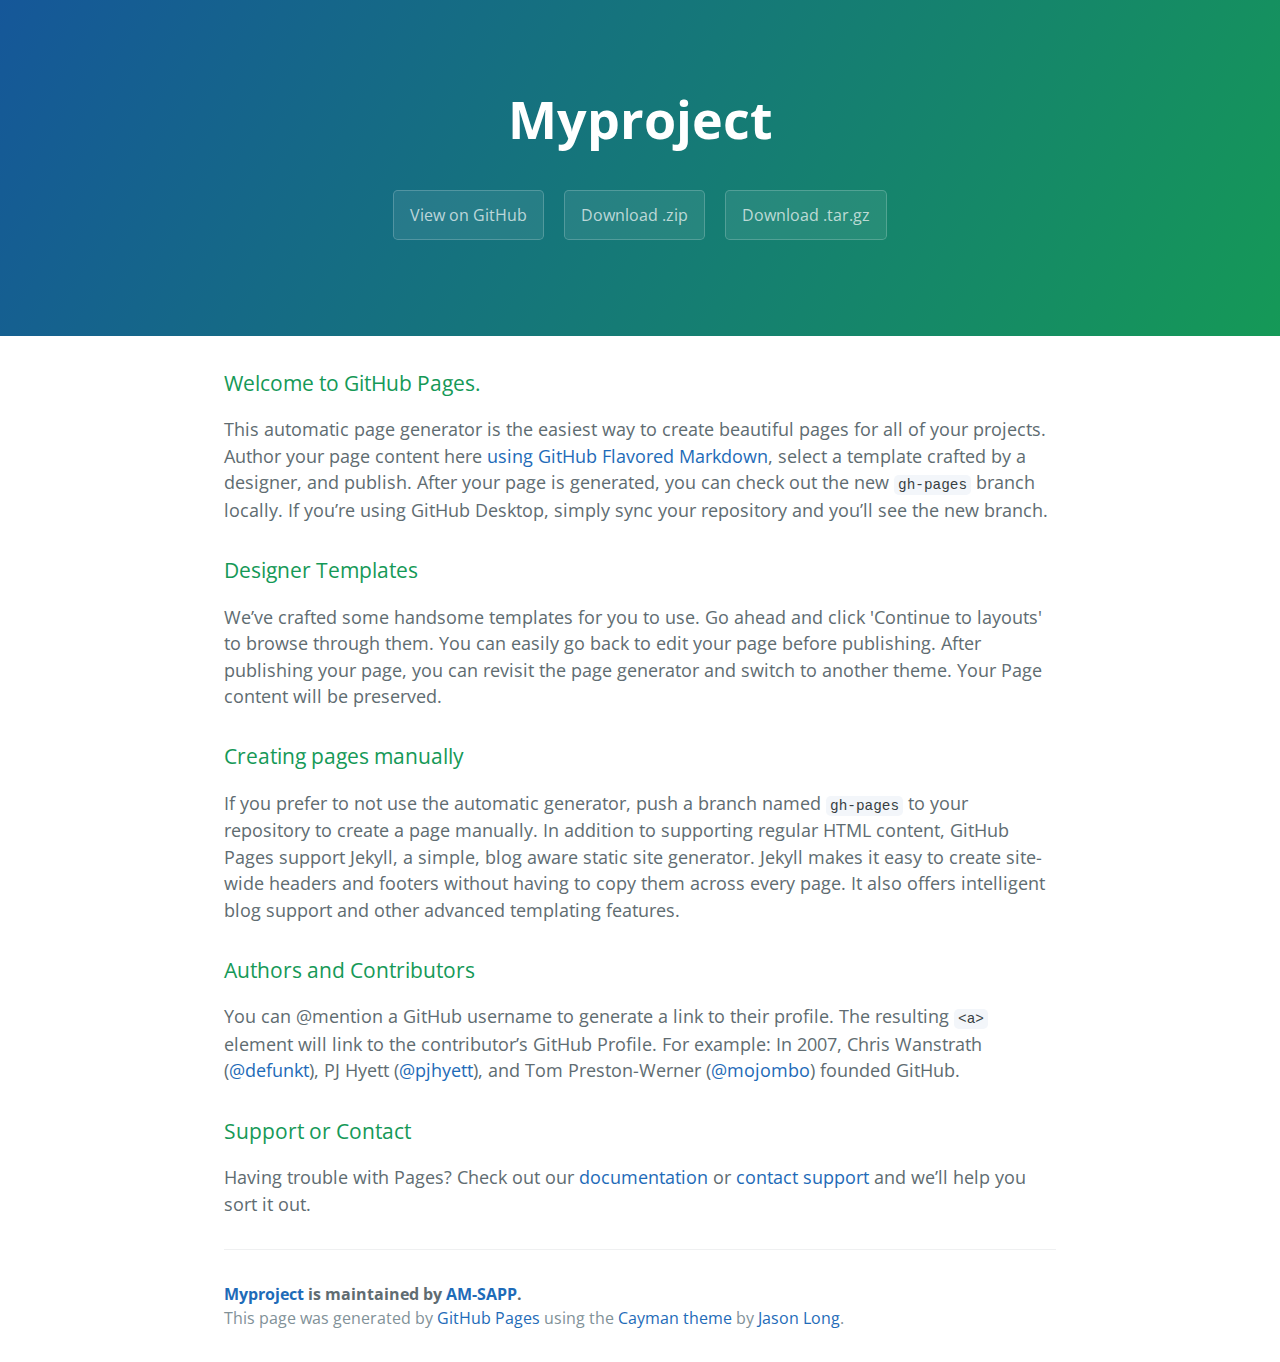
<file: index.html>
<!DOCTYPE html>
<html lang="en-us">
  <head>
    <meta charset="UTF-8">
    <title>Myproject by AM-SAPP</title>
    <meta name="viewport" content="width=device-width, initial-scale=1">
    <link rel="stylesheet" type="text/css" href="stylesheets/normalize.css" media="screen">
    <link href='https://fonts.googleapis.com/css?family=Open+Sans:400,700' rel='stylesheet' type='text/css'>
    <link rel="stylesheet" type="text/css" href="stylesheets/stylesheet.css" media="screen">
    <link rel="stylesheet" type="text/css" href="stylesheets/github-light.css" media="screen">
  </head>
  <body>
    <section class="page-header">
      <h1 class="project-name">Myproject</h1>
      <h2 class="project-tagline"></h2>
      <a href="https://github.com/AM-SAPP/myproject" class="btn">View on GitHub</a>
      <a href="https://github.com/AM-SAPP/myproject/zipball/master" class="btn">Download .zip</a>
      <a href="https://github.com/AM-SAPP/myproject/tarball/master" class="btn">Download .tar.gz</a>
    </section>

    <section class="main-content">
      <h3>
<a id="welcome-to-github-pages" class="anchor" href="#welcome-to-github-pages" aria-hidden="true"><span aria-hidden="true" class="octicon octicon-link"></span></a>Welcome to GitHub Pages.</h3>
<p>This automatic page generator is the easiest way to create beautiful pages for all of your projects. Author your page content here <a href="https://guides.github.com/features/mastering-markdown/">using GitHub Flavored Markdown</a>, select a template crafted by a designer, and publish. After your page is generated, you can check out the new <code>gh-pages</code> branch locally. If you’re using GitHub Desktop, simply sync your repository and you’ll see the new branch.</p>
<h3>
<a id="designer-templates" class="anchor" href="#designer-templates" aria-hidden="true"><span aria-hidden="true" class="octicon octicon-link"></span></a>Designer Templates</h3>
<p>We’ve crafted some handsome templates for you to use. Go ahead and click 'Continue to layouts' to browse through them. You can easily go back to edit your page before publishing. After publishing your page, you can revisit the page generator and switch to another theme. Your Page content will be preserved.</p>
<h3>
<a id="creating-pages-manually" class="anchor" href="#creating-pages-manually" aria-hidden="true"><span aria-hidden="true" class="octicon octicon-link"></span></a>Creating pages manually</h3>
<p>If you prefer to not use the automatic generator, push a branch named <code>gh-pages</code> to your repository to create a page manually. In addition to supporting regular HTML content, GitHub Pages support Jekyll, a simple, blog aware static site generator. Jekyll makes it easy to create site-wide headers and footers without having to copy them across every page. It also offers intelligent blog support and other advanced templating features.</p>
<h3>
<a id="authors-and-contributors" class="anchor" href="#authors-and-contributors" aria-hidden="true"><span aria-hidden="true" class="octicon octicon-link"></span></a>Authors and Contributors</h3>
<p>You can @mention a GitHub username to generate a link to their profile. The resulting <code>&lt;a&gt;</code> element will link to the contributor’s GitHub Profile. For example: In 2007, Chris Wanstrath (<a class="user-mention" data-hovercard-type="user" data-hovercard-url="/users/defunkt/hovercard" data-octo-click="hovercard-link-click" data-octo-dimensions="link_type:self" href="https://github.com/defunkt">@defunkt</a>), PJ Hyett (<a class="user-mention" data-hovercard-type="user" data-hovercard-url="/users/pjhyett/hovercard" data-octo-click="hovercard-link-click" data-octo-dimensions="link_type:self" href="https://github.com/pjhyett">@pjhyett</a>), and Tom Preston-Werner (<a class="user-mention" data-hovercard-type="user" data-hovercard-url="/users/mojombo/hovercard" data-octo-click="hovercard-link-click" data-octo-dimensions="link_type:self" href="https://github.com/mojombo">@mojombo</a>) founded GitHub.</p>
<h3>
<a id="support-or-contact" class="anchor" href="#support-or-contact" aria-hidden="true"><span aria-hidden="true" class="octicon octicon-link"></span></a>Support or Contact</h3>
<p>Having trouble with Pages? Check out our <a href="https://help.github.com/pages">documentation</a> or <a href="https://github.com/contact">contact support</a> and we’ll help you sort it out.</p>

      <footer class="site-footer">
        <span class="site-footer-owner"><a href="https://github.com/AM-SAPP/myproject">Myproject</a> is maintained by <a href="https://github.com/AM-SAPP">AM-SAPP</a>.</span>

        <span class="site-footer-credits">This page was generated by <a href="https://pages.github.com">GitHub Pages</a> using the <a href="https://github.com/jasonlong/cayman-theme">Cayman theme</a> by <a href="https://twitter.com/jasonlong">Jason Long</a>.</span>
      </footer>

    </section>

  
  </body>
</html>
</file>
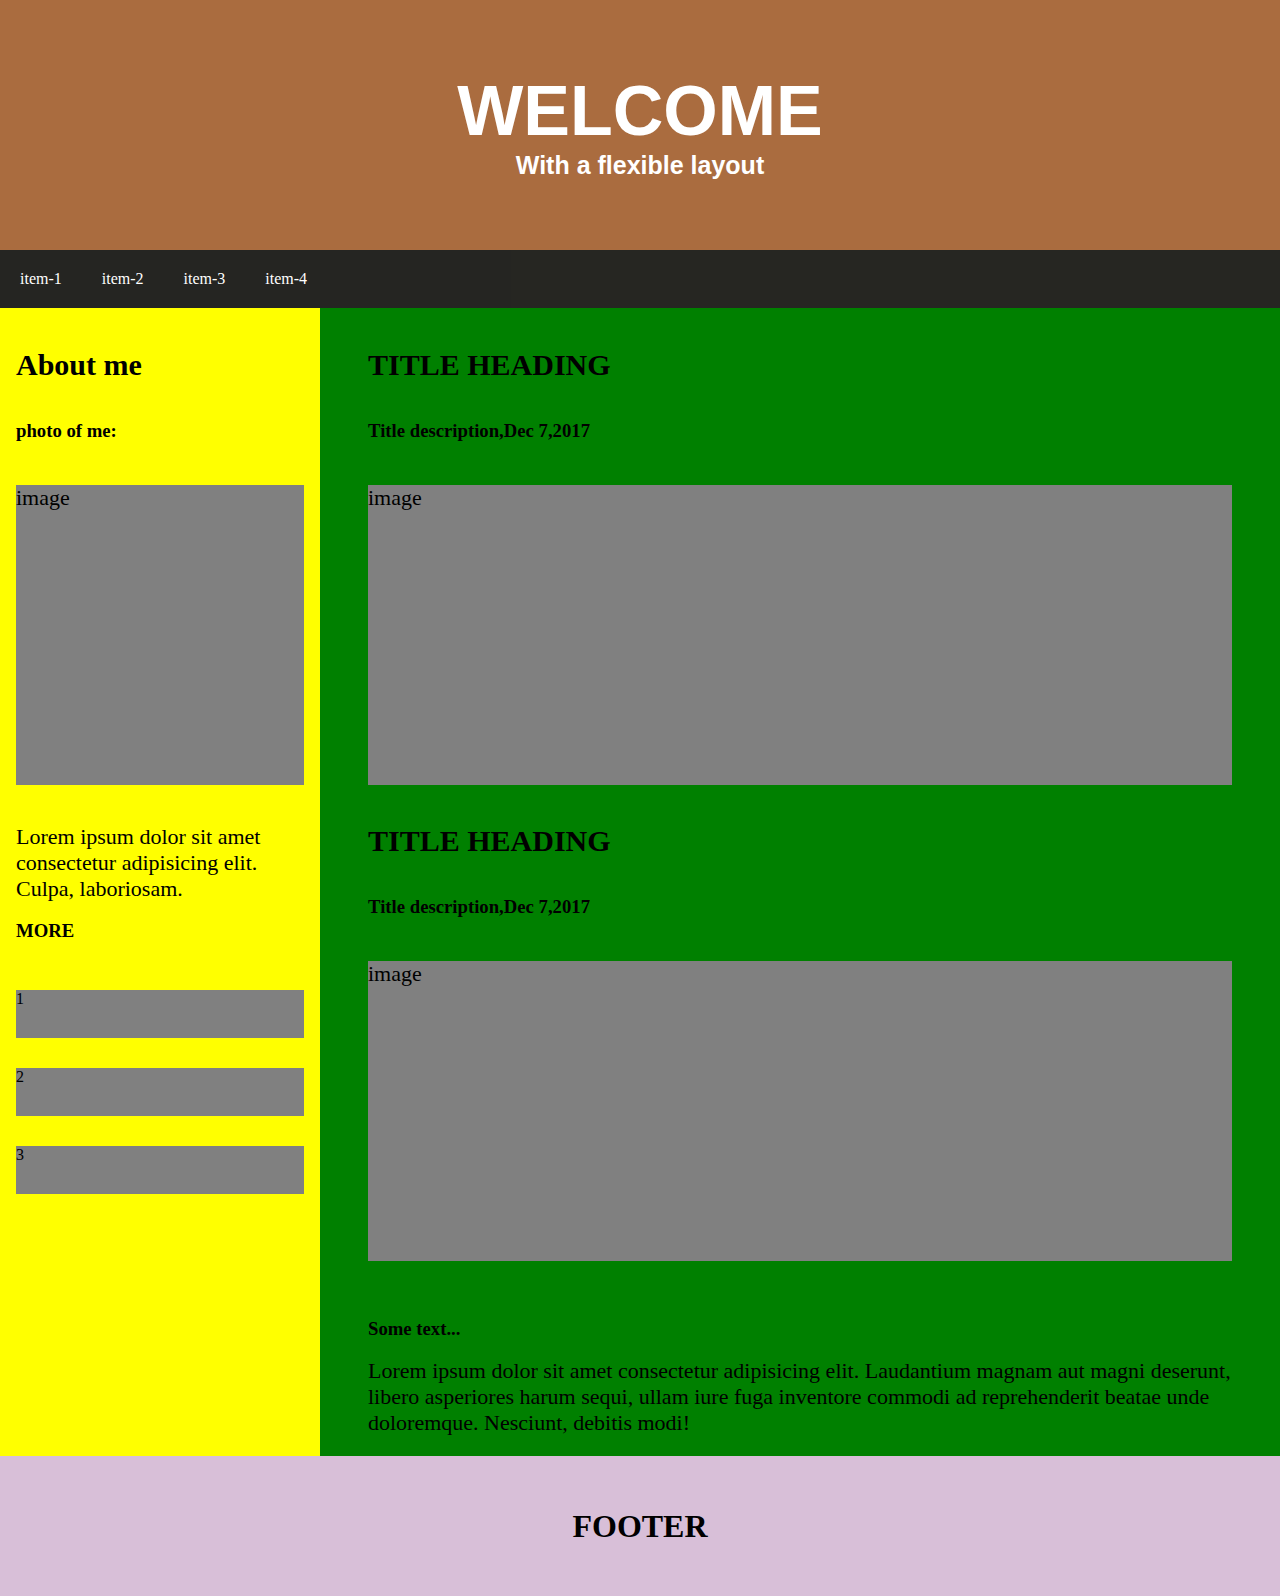
<file: flex-layout/flex-layout.html>
<!DOCTYPE html>
<html lang="en">

<head>
    <meta charset="UTF-8">
    <meta name="viewport" content="width=device-width, initial-scale=1.0">
    <title>layout</title>
    <link rel="stylesheet" href="css/flex-layout.css">
</head>

<body>
    <div class="header">
        <div class="heading">
            <h1>WELCOME</h1>
            <p>With a flexible layout</p>
        </div>
    </div>
    <div class="navbar">
        <a href="">item-1</a>
        <a href="">item-2</a>
        <a href="">item-3</a>
        <a href="">item-4</a>
    </div>
    <div class="row">
        <div class="side">
            <div class="menu">
                <div>
                    <h2>About me</h2>
                    <h3>photo of me:</h3>
                </div>
                <div class="photo">
                    <p>image</p>
                </div>
                <p>Lorem ipsum dolor sit amet consectetur adipisicing elit. Culpa, laboriosam.</p>
                <h3>MORE</h3>
                <div class="boxes">
                    <div class="box">1</div>
                    <div class="box">2</div>
                    <div class="box">3</div>
                </div>
            </div>
        </div>
        <div class="main">
            <div class="menu">
                <h2>TITLE HEADING</h2>
                <h3>Title description,Dec 7,2017</h3>
                <div class="photo">
                    <p>image</p>
                </div>
                <h2>TITLE HEADING</h2>
                <h3>Title description,Dec 7,2017</h3>
                <div class="photo">
                    <p>image</p>
                </div>
                <h3>Some text...</h3>
                <p>Lorem ipsum dolor sit amet consectetur adipisicing elit. Laudantium magnam aut magni deserunt, libero
                    asperiores harum sequi, ullam iure fuga inventore commodi ad reprehenderit beatae unde doloremque.
                    Nesciunt, debitis modi!
                </p>
            </div>
        </div>
    </div>

    <div class="footer">
        <div>
            <h1>FOOTER</h1>
        </div>
    </div>
</body>

</html>
</file>
<file: stylesheets/stylesheet.css>
* {
  box-sizing: border-box; }

body {
  padding: 0;
  margin: 0;
  font-family: "Open Sans", "Helvetica Neue", Helvetica, Arial, sans-serif;
  font-size: 16px;
  line-height: 1.5;
  color: #606c71; }

a {
  color: #1e6bb8;
  text-decoration: none; }
  a:hover {
    text-decoration: underline; }

.btn {
  display: inline-block;
  margin-bottom: 1rem;
  color: rgba(255, 255, 255, 0.7);
  background-color: rgba(255, 255, 255, 0.08);
  border-color: rgba(255, 255, 255, 0.2);
  border-style: solid;
  border-width: 1px;
  border-radius: 0.3rem;
  transition: color 0.2s, background-color 0.2s, border-color 0.2s; }
  .btn + .btn {
    margin-left: 1rem; }

.btn:hover {
  color: rgba(255, 255, 255, 0.8);
  text-decoration: none;
  background-color: rgba(255, 255, 255, 0.2);
  border-color: rgba(255, 255, 255, 0.3); }

@media screen and (min-width: 64em) {
  .btn {
    padding: 0.75rem 1rem; } }

@media screen and (min-width: 42em) and (max-width: 64em) {
  .btn {
    padding: 0.6rem 0.9rem;
    font-size: 0.9rem; } }

@media screen and (max-width: 42em) {
  .btn {
    display: block;
    width: 100%;
    padding: 0.75rem;
    font-size: 0.9rem; }
    .btn + .btn {
      margin-top: 1rem;
      margin-left: 0; } }

.page-header {
  color: #fff;
  text-align: center;
  background-color: #159957;
  background-image: linear-gradient(120deg, #155799, #159957); }

@media screen and (min-width: 64em) {
  .page-header {
    padding: 5rem 6rem; } }

@media screen and (min-width: 42em) and (max-width: 64em) {
  .page-header {
    padding: 3rem 4rem; } }

@media screen and (max-width: 42em) {
  .page-header {
    padding: 2rem 1rem; } }

.project-name {
  margin-top: 0;
  margin-bottom: 0.1rem; }

@media screen and (min-width: 64em) {
  .project-name {
    font-size: 3.25rem; } }

@media screen and (min-width: 42em) and (max-width: 64em) {
  .project-name {
    font-size: 2.25rem; } }

@media screen and (max-width: 42em) {
  .project-name {
    font-size: 1.75rem; } }

.project-tagline {
  margin-bottom: 2rem;
  font-weight: normal;
  opacity: 0.7; }

@media screen and (min-width: 64em) {
  .project-tagline {
    font-size: 1.25rem; } }

@media screen and (min-width: 42em) and (max-width: 64em) {
  .project-tagline {
    font-size: 1.15rem; } }

@media screen and (max-width: 42em) {
  .project-tagline {
    font-size: 1rem; } }

.main-content :first-child {
  margin-top: 0; }
.main-content img {
  max-width: 100%; }
.main-content h1, .main-content h2, .main-content h3, .main-content h4, .main-content h5, .main-content h6 {
  margin-top: 2rem;
  margin-bottom: 1rem;
  font-weight: normal;
  color: #159957; }
.main-content p {
  margin-bottom: 1em; }
.main-content code {
  padding: 2px 4px;
  font-family: Consolas, "Liberation Mono", Menlo, Courier, monospace;
  font-size: 0.9rem;
  color: #383e41;
  background-color: #f3f6fa;
  border-radius: 0.3rem; }
.main-content pre {
  padding: 0.8rem;
  margin-top: 0;
  margin-bottom: 1rem;
  font: 1rem Consolas, "Liberation Mono", Menlo, Courier, monospace;
  color: #567482;
  word-wrap: normal;
  background-color: #f3f6fa;
  border: solid 1px #dce6f0;
  border-radius: 0.3rem; }
  .main-content pre > code {
    padding: 0;
    margin: 0;
    font-size: 0.9rem;
    color: #567482;
    word-break: normal;
    white-space: pre;
    background: transparent;
    border: 0; }
.main-content .highlight {
  margin-bottom: 1rem; }
  .main-content .highlight pre {
    margin-bottom: 0;
    word-break: normal; }
.main-content .highlight pre, .main-content pre {
  padding: 0.8rem;
  overflow: auto;
  font-size: 0.9rem;
  line-height: 1.45;
  border-radius: 0.3rem; }
.main-content pre code, .main-content pre tt {
  display: inline;
  max-width: initial;
  padding: 0;
  margin: 0;
  overflow: initial;
  line-height: inherit;
  word-wrap: normal;
  background-color: transparent;
  border: 0; }
  .main-content pre code:before, .main-content pre code:after, .main-content pre tt:before, .main-content pre tt:after {
    content: normal; }
.main-content ul, .main-content ol {
  margin-top: 0; }
.main-content blockquote {
  padding: 0 1rem;
  margin-left: 0;
  color: #819198;
  border-left: 0.3rem solid #dce6f0; }
  .main-content blockquote > :first-child {
    margin-top: 0; }
  .main-content blockquote > :last-child {
    margin-bottom: 0; }
.main-content table {
  display: block;
  width: 100%;
  overflow: auto;
  word-break: normal;
  word-break: keep-all; }
  .main-content table th {
    font-weight: bold; }
  .main-content table th, .main-content table td {
    padding: 0.5rem 1rem;
    border: 1px solid #e9ebec; }
.main-content dl {
  padding: 0; }
  .main-content dl dt {
    padding: 0;
    margin-top: 1rem;
    font-size: 1rem;
    font-weight: bold; }
  .main-content dl dd {
    padding: 0;
    margin-bottom: 1rem; }
.main-content hr {
  height: 2px;
  padding: 0;
  margin: 1rem 0;
  background-color: #eff0f1;
  border: 0; }

@media screen and (min-width: 64em) {
  .main-content {
    max-width: 64rem;
    padding: 2rem 6rem;
    margin: 0 auto;
    font-size: 1.1rem; } }

@media screen and (min-width: 42em) and (max-width: 64em) {
  .main-content {
    padding: 2rem 4rem;
    font-size: 1.1rem; } }

@media screen and (max-width: 42em) {
  .main-content {
    padding: 2rem 1rem;
    font-size: 1rem; } }

.site-footer {
  padding-top: 2rem;
  margin-top: 2rem;
  border-top: solid 1px #eff0f1; }

.site-footer-owner {
  display: block;
  font-weight: bold; }

.site-footer-credits {
  color: #819198; }

@media screen and (min-width: 64em) {
  .site-footer {
    font-size: 1rem; } }

@media screen and (min-width: 42em) and (max-width: 64em) {
  .site-footer {
    font-size: 1rem; } }

@media screen and (max-width: 42em) {
  .site-footer {
    font-size: 0.9rem; } }
</file>
<file: stylesheets/github-light.css>
/*!
 * GitHub Light v0.4.1
 * Copyright (c) 2012 - 2017 GitHub, Inc.
 * Licensed under MIT (https://github.com/primer/github-syntax-theme-generator/blob/master/LICENSE)
 */

.pl-c /* comment, punctuation.definition.comment, string.comment */ {
  color: #6a737d;
}

.pl-c1 /* constant, entity.name.constant, variable.other.constant, variable.language, support, meta.property-name, support.constant, support.variable, meta.module-reference, markup.raw, meta.diff.header, meta.output */,
.pl-s .pl-v /* string variable */ {
  color: #005cc5;
}

.pl-e /* entity */,
.pl-en /* entity.name */ {
  color: #6f42c1;
}

.pl-smi /* variable.parameter.function, storage.modifier.package, storage.modifier.import, storage.type.java, variable.other */,
.pl-s .pl-s1 /* string source */ {
  color: #24292e;
}

.pl-ent /* entity.name.tag, markup.quote */ {
  color: #22863a;
}

.pl-k /* keyword, storage, storage.type */ {
  color: #d73a49;
}

.pl-s /* string */,
.pl-pds /* punctuation.definition.string, source.regexp, string.regexp.character-class */,
.pl-s .pl-pse .pl-s1 /* string punctuation.section.embedded source */,
.pl-sr /* string.regexp */,
.pl-sr .pl-cce /* string.regexp constant.character.escape */,
.pl-sr .pl-sre /* string.regexp source.ruby.embedded */,
.pl-sr .pl-sra /* string.regexp string.regexp.arbitrary-repitition */ {
  color: #032f62;
}

.pl-v /* variable */,
.pl-smw /* sublimelinter.mark.warning */ {
  color: #e36209;
}

.pl-bu /* invalid.broken, invalid.deprecated, invalid.unimplemented, message.error, brackethighlighter.unmatched, sublimelinter.mark.error */ {
  color: #b31d28;
}

.pl-ii /* invalid.illegal */ {
  color: #fafbfc;
  background-color: #b31d28;
}

.pl-c2 /* carriage-return */ {
  color: #fafbfc;
  background-color: #d73a49;
}

.pl-c2::before /* carriage-return */ {
  content: "^M";
}

.pl-sr .pl-cce /* string.regexp constant.character.escape */ {
  font-weight: bold;
  color: #22863a;
}

.pl-ml /* markup.list */ {
  color: #735c0f;
}

.pl-mh /* markup.heading */,
.pl-mh .pl-en /* markup.heading entity.name */,
.pl-ms /* meta.separator */ {
  font-weight: bold;
  color: #005cc5;
}

.pl-mi /* markup.italic */ {
  font-style: italic;
  color: #24292e;
}

.pl-mb /* markup.bold */ {
  font-weight: bold;
  color: #24292e;
}

.pl-md /* markup.deleted, meta.diff.header.from-file, punctuation.definition.deleted */ {
  color: #b31d28;
  background-color: #ffeef0;
}

.pl-mi1 /* markup.inserted, meta.diff.header.to-file, punctuation.definition.inserted */ {
  color: #22863a;
  background-color: #f0fff4;
}

.pl-mc /* markup.changed, punctuation.definition.changed */ {
  color: #e36209;
  background-color: #ffebda;
}

.pl-mi2 /* markup.ignored, markup.untracked */ {
  color: #f6f8fa;
  background-color: #005cc5;
}

.pl-mdr /* meta.diff.range */ {
  font-weight: bold;
  color: #6f42c1;
}

.pl-ba /* brackethighlighter.tag, brackethighlighter.curly, brackethighlighter.round, brackethighlighter.square, brackethighlighter.angle, brackethighlighter.quote */ {
  color: #586069;
}

.pl-sg /* sublimelinter.gutter-mark */ {
  color: #959da5;
}

.pl-corl /* constant.other.reference.link, string.other.link */ {
  text-decoration: underline;
  color: #032f62;
}
</file>
<file: flex-layout/css/flex-layout.css>
*{
    margin: 0;
    
}
.header{
    width: 100%;
    height: 250px;
    background-color: rgb(170, 108, 63);
    display: flex;
    align-items: center;
    justify-content: center;
    color: white;
}
.heading{
     font-weight: bold;
    font-family: Arial, Helvetica, sans-serif;
    font-size: 35px;
    text-align: center;
    
}
.heading p{
    font-size: 25px;
}

/* navigation bar */



.navbar{
    display: flex;
    background-color: rgb(14, 14, 10);
    position: sticky;
    top: 0px;
    opacity: .9;
    
}
.navbar a{
    color: white;
    padding: 20px;
    text-decoration: none;
    text-align: center;
}
.navbar a:hover{
    background-color: rgb(44, 42, 42);
}

.row{
    display: flex;
    flex-wrap: wrap;
}

.side{
    flex-basis: 25%;
    background-color: yellow;
    padding-top: 20px;
}

h2{
    padding-bottom: 20px;
    font-size: 30px;
}

h3{
    padding: 18px 0px;
}
.menu{
    width: 90%;
    margin: 20px auto;

}
.box{
    background-color: gray;
    margin: 30px 0px;
    height: 3em;
}
.photo{
    background-color: gray;
    width: 100%;
    height: 300px;
    margin: 25px auto 39px; 
}
.main{
    flex: 75%;
    background-color: green;
    padding-top: 20px;  
}

.footer{
    height: 140px;
    background-color: thistle;
    display: flex;
    justify-content: center;
    align-items: center;
}

p{
    font-size: 22px;
}
</file>
